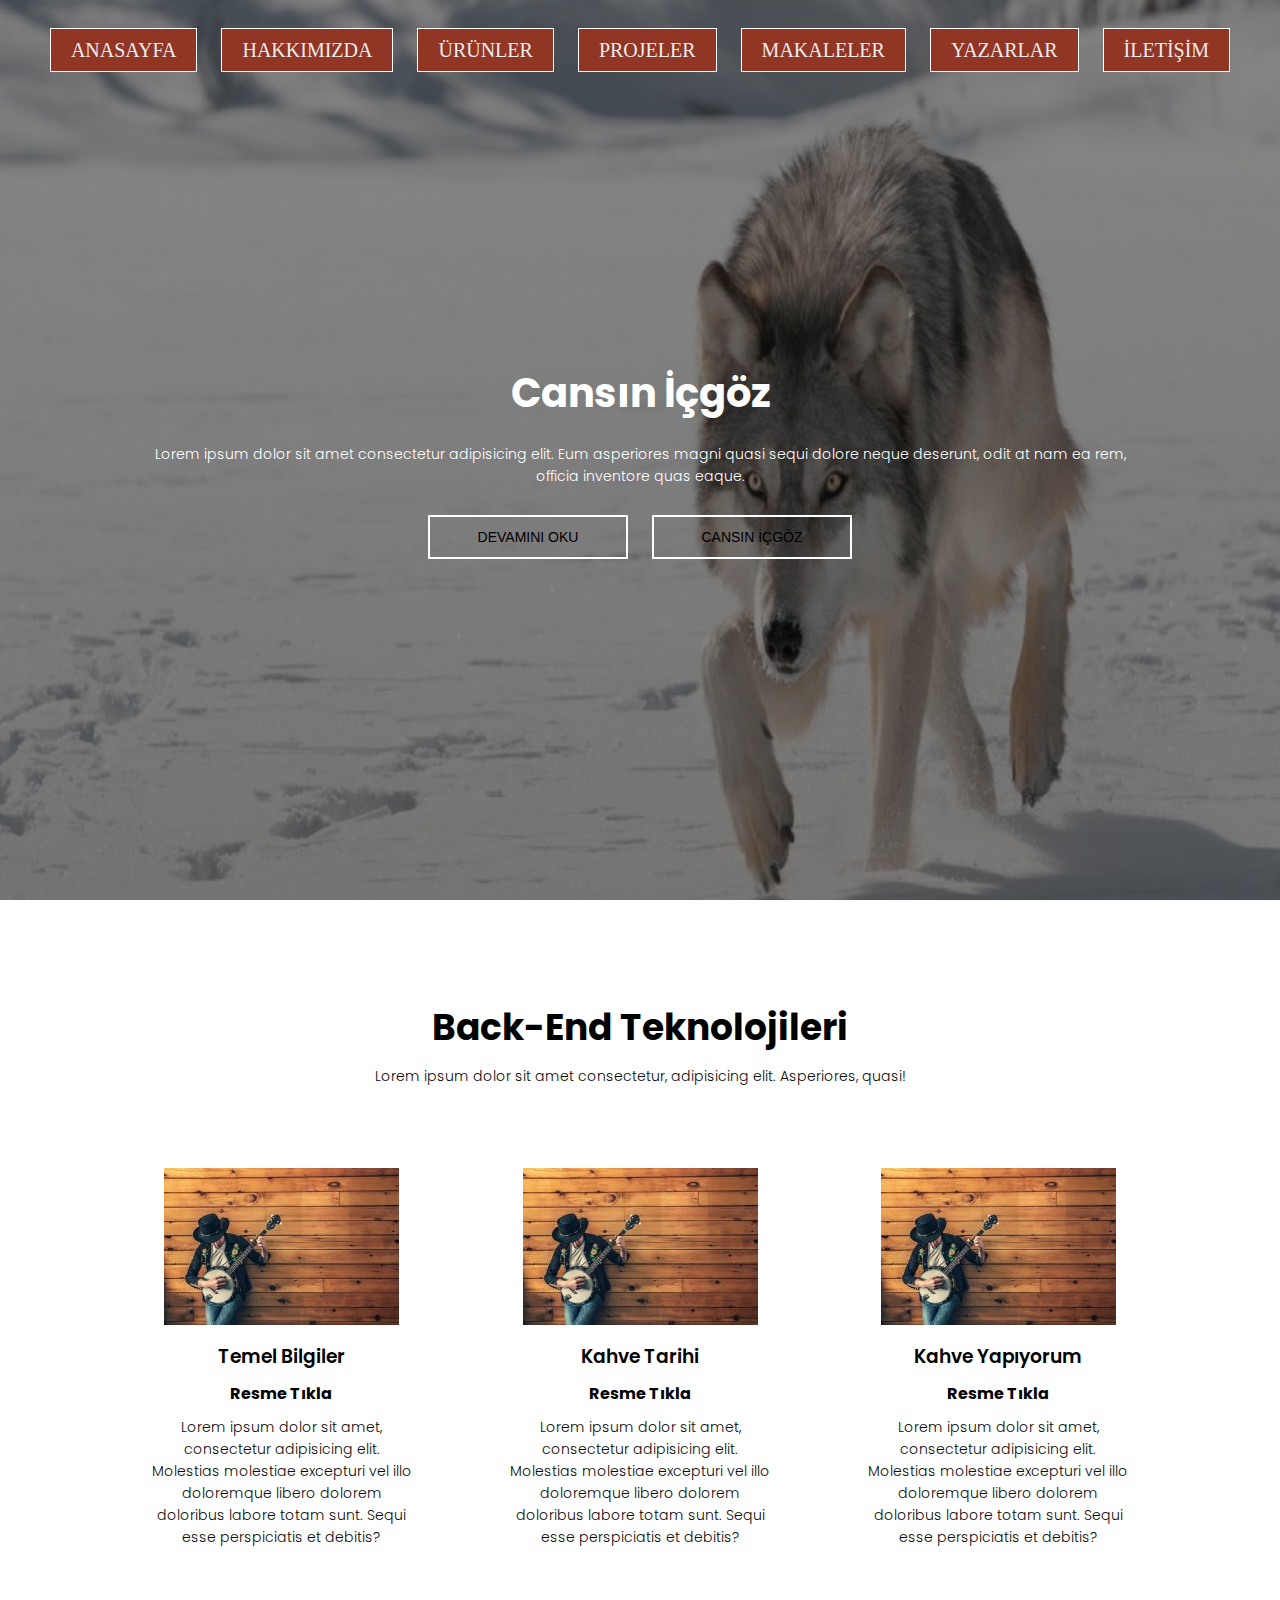
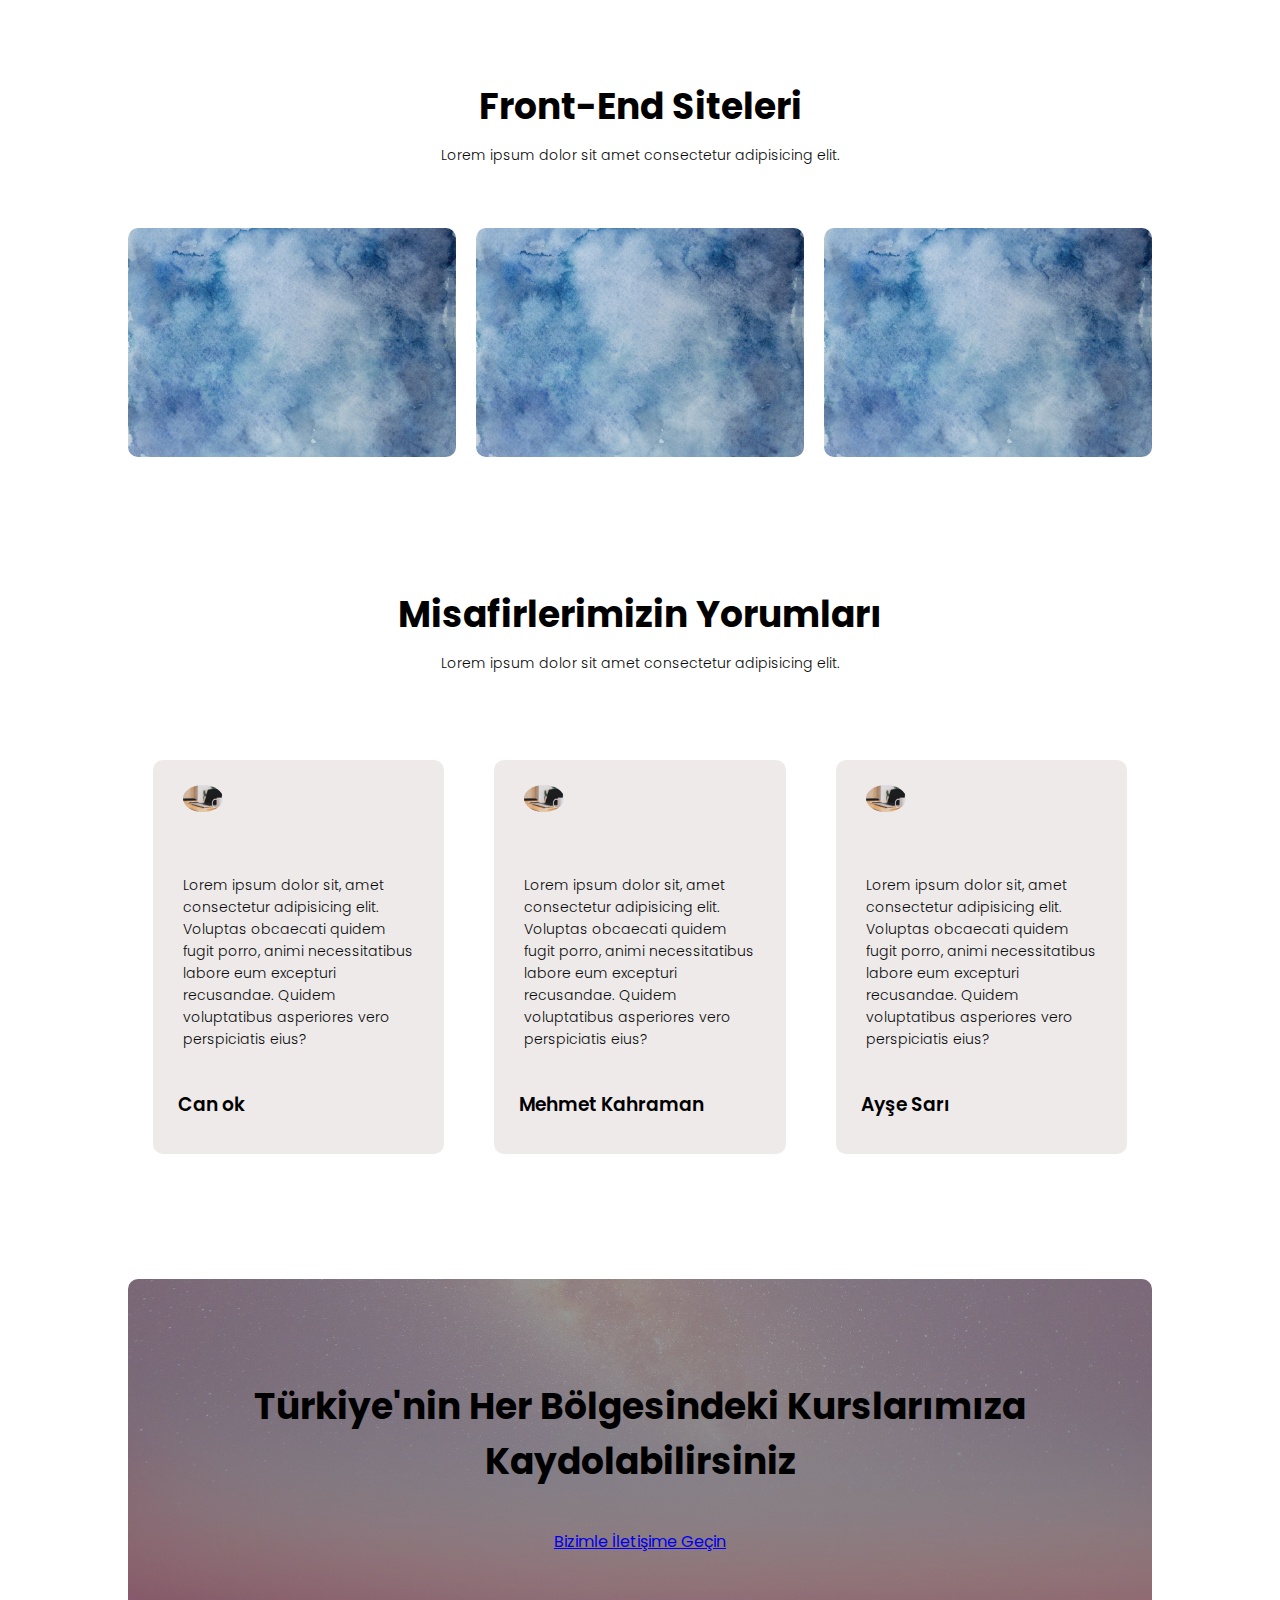
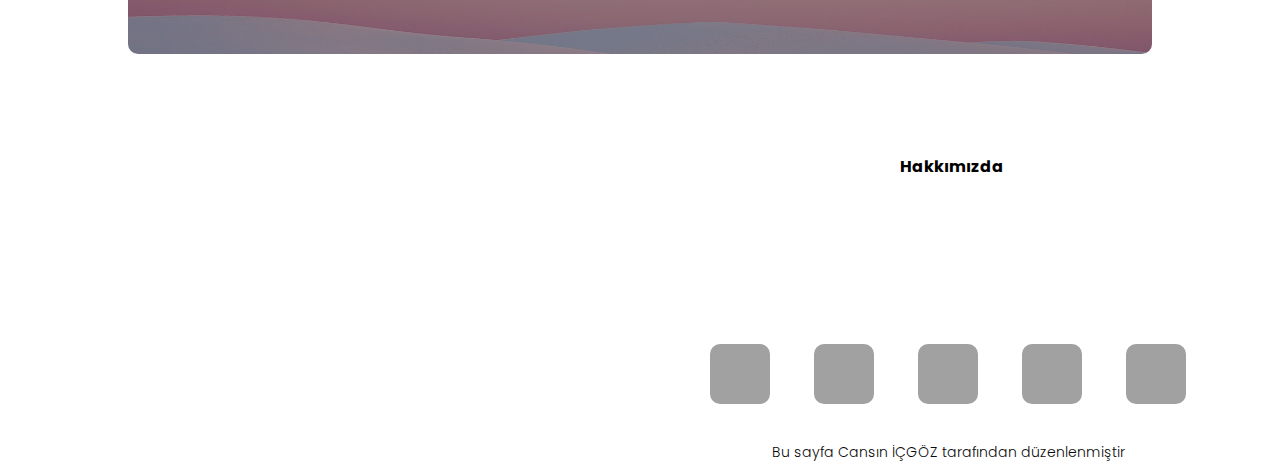
<file: index.html>
<!DOCTYPE html>
<html lang="tr">

<head>
    <meta charset="UTF-8">
    <meta http-equiv="X-UA-Compatible" content="IE=edge">
    <meta name="viewport" content="width=device-width, initial-scale=1.0">
    <link rel="preconnect" href="https://fonts.gstatic.com">
    <link href="https://fonts.googleapis.com/css2?family=Poppins&display=swap" rel="stylesheet">
    <link rel="stylesheet" href="https://use.fontawesome.com/releases/v5.15.3/css/all.css"
        integrity="sha384-SZXxX4whJ79/gErwcOYf+zWLeJdY/qpuqC4cAa9rOGUstPomtqpuNWT9wdPEn2fk" crossorigin="anonymous">
    <link rel="stylesheet" href="style.css">
    <title>Cansın İçgöz</title>
</head>

<body>
    <section class="header">
        <nav>

            <div class="nav-links" id="navLinks">
                <i class="fas fa-times" onclick="hideMenu()"></i>

                <div class="menu">
                    <ul>
                        <li><a href="#">Anasayfa</a></li>
                        <li><a href="#">Hakkımızda</a></li>
                        <li><a href="#">Ürünler</a></li>
                        <li><a href="#">Projeler</a></li>
                        <li><a href="#">Makaleler </a></li>
                        <li><a href="#">Yazarlar</a></li>
                        <li><a href="#">İletİşİm</a></li>
                    </ul>
                </div>

            </div>
            <i class="fas fa-bars" onclick="showMenu()"></i>
        </nav>
        <div class="text-box">
            <h1>Cansın İçgöz</h1>
            <p>Lorem ipsum dolor sit amet consectetur adipisicing elit. Eum asperiores magni quasi sequi dolore neque
                deserunt, odit at nam ea rem,<br> officia inventore quas eaque.</p>
            <div class="button">
                <button class="btn btn1">Devamını Oku</button>
                <button class="btn btn2">Cansın İÇGÖZ</button>

            </div>
        </div>
    </section>

    <!------Course----->
    <section class="course">
        <h1>Back-End Teknolojileri</h1>
        <p>Lorem ipsum dolor sit amet consectetur, adipisicing elit. Asperiores, quasi!</p>

        <div class="row">

            <div class="course-col">
                <a href="" target="_blank">
                    <img src="images/235-157.jpg" />
                </a>

                <h3>Temel Bilgiler</h3>
                <b>Resme Tıkla</b>
                <p>Lorem ipsum dolor sit amet, consectetur adipisicing elit. Molestias molestiae excepturi vel illo
                    doloremque libero dolorem doloribus labore totam sunt. Sequi esse perspiciatis et debitis?</p>
            </div>

            <div class="course-col">
                <a href="https://cansinicgoz.com.tr" target="_blank">
                    <img src="images/235-157.jpg" />
                </a>
                <h3>Kahve Tarihi</h3>
                <b>Resme Tıkla</b>
                <p>Lorem ipsum dolor sit amet, consectetur adipisicing elit. Molestias molestiae excepturi vel illo
                    doloremque libero dolorem doloribus labore totam sunt. Sequi esse perspiciatis et debitis?</p>
            </div>

            <div class="course-col">
                <a href="https://cansinicgoz.com.tr" target="_blank">
                    <img src="images/235-157.jpg" />
                </a>
                <h3>Kahve Yapıyorum</h3>
                <b>Resme Tıkla</b>

                <p>Lorem ipsum dolor sit amet, consectetur adipisicing elit. Molestias molestiae excepturi vel illo
                    doloremque libero dolorem doloribus labore totam sunt. Sequi esse perspiciatis et debitis?</p>
            </div>
        </div>
    </section>

    <!---Coffee-->

    <section class="coffee">
        <h1>Front-End Siteleri</h1>
        <p>Lorem ipsum dolor sit amet consectetur adipisicing elit.</p>
        <div class="row">
            <div class="coffee-col">
                <img src="images/w.jpg" alt="">
                <div class="layer">
                    <h3><a href="https://cansinicgoz.com.tr">CANSIN</a></h3>
                </div>
            </div>

            <div class="coffee-col">
                <img src="images/w.jpg" alt="">
                <div class="layer">
                    <h3><a href="https://cansinicgoz.com.tr">İÇGÖZ</a></h3>
                </div>
            </div>

            <div class="coffee-col">
                <img src="images/w.jpg" alt="">
                <div class="layer">
                    <h3>CANSIN İÇGÖZ</h3>
                </div>
            </div>
        </div>
    </section>



    <!---testimoials-->
    <section class="testimoials">
        <h1>Misafirlerimizin Yorumları</h1>
        <p>Lorem ipsum dolor sit amet consectetur adipisicing elit.</p>

        <div class="row">
            <div class="testimoials-col">
                <img src="images/a.jpg" alt="">
                <br> <br> <br>
                <div>
                    <p>Lorem ipsum dolor sit, amet consectetur adipisicing elit. Voluptas obcaecati quidem fugit porro,
                        animi necessitatibus labore eum excepturi recusandae. Quidem voluptatibus asperiores vero
                        perspiciatis eius?</p>
                    <h3>Can ok</h3>


                </div>

            </div>

            <div class="testimoials-col">
                <img src="images/a.jpg" alt="">
                <br> <br> <br>
                <div>
                    <p>Lorem ipsum dolor sit, amet consectetur adipisicing elit. Voluptas obcaecati quidem fugit porro,
                        animi necessitatibus labore eum excepturi recusandae. Quidem voluptatibus asperiores vero
                        perspiciatis eius?</p>
                    <h3>Mehmet Kahraman</h3>

                </div>
            </div>


            <div class="testimoials-col">
                <img src="images/a.jpg" alt="">
                <br> <br> <br>
                <div>
                    <p>Lorem ipsum dolor sit, amet consectetur adipisicing elit. Voluptas obcaecati quidem fugit porro,
                        animi necessitatibus labore eum excepturi recusandae. Quidem voluptatibus asperiores vero
                        perspiciatis eius?</p>
                    <h3>Ayşe Sarı</h3>

                </div>
            </div>

    </section>

    <!--call to action-->

    <section class="cta">
        <h1>Türkiye'nin Her Bölgesindeki Kurslarımıza <br>Kaydolabilirsiniz</h1>
        <a href="#" class="hero-btn">Bizimle İletişime Geçin</a>
    </section>

    <!--footer-->
    <section class="footer">
        <h4>Hakkımızda</h4>
        <p></p>
        <div class="sosyalbutonlar">
            <a href="#" target="_blank" class="facebook"><i class="fab fa-facebook-f"></i></i></a></i>
            <a href="#" target="_blank" class="twitter"><i class="fab fa-twitter"></i></i></i></a></i>
            <a href="#" target="_blank" class="google-plus"><i class="fab fa-google-plus"></i></i></a></i>
            <a href="#" target="_blank" class="instagram"><i class="fab fa-instagram" aria-hidden="true"></i></a><i
                class="fa fa-instagram" aria-hidden="true"></i>
            <a href="#" target="_blank" class="youtube"><i class="fab fa-youtube" aria-hidden="true"></i></a><i
                class="fa fa-youtube" aria-hidden="true"></i>


            <p>Bu sayfa Cansın İÇGÖZ tarafından düzenlenmiştir</p>
        </div>

    </section>

    <!------Menu------>
    <script>
        var navLinks = document.getElementById("navLinks");
        function showMenu() {
            navLinks.style.right = "0";
        }
        function hideMenu() {
            navLinks.style.right = "-200px";
        }
    </script>

</body>

</html>
</file>
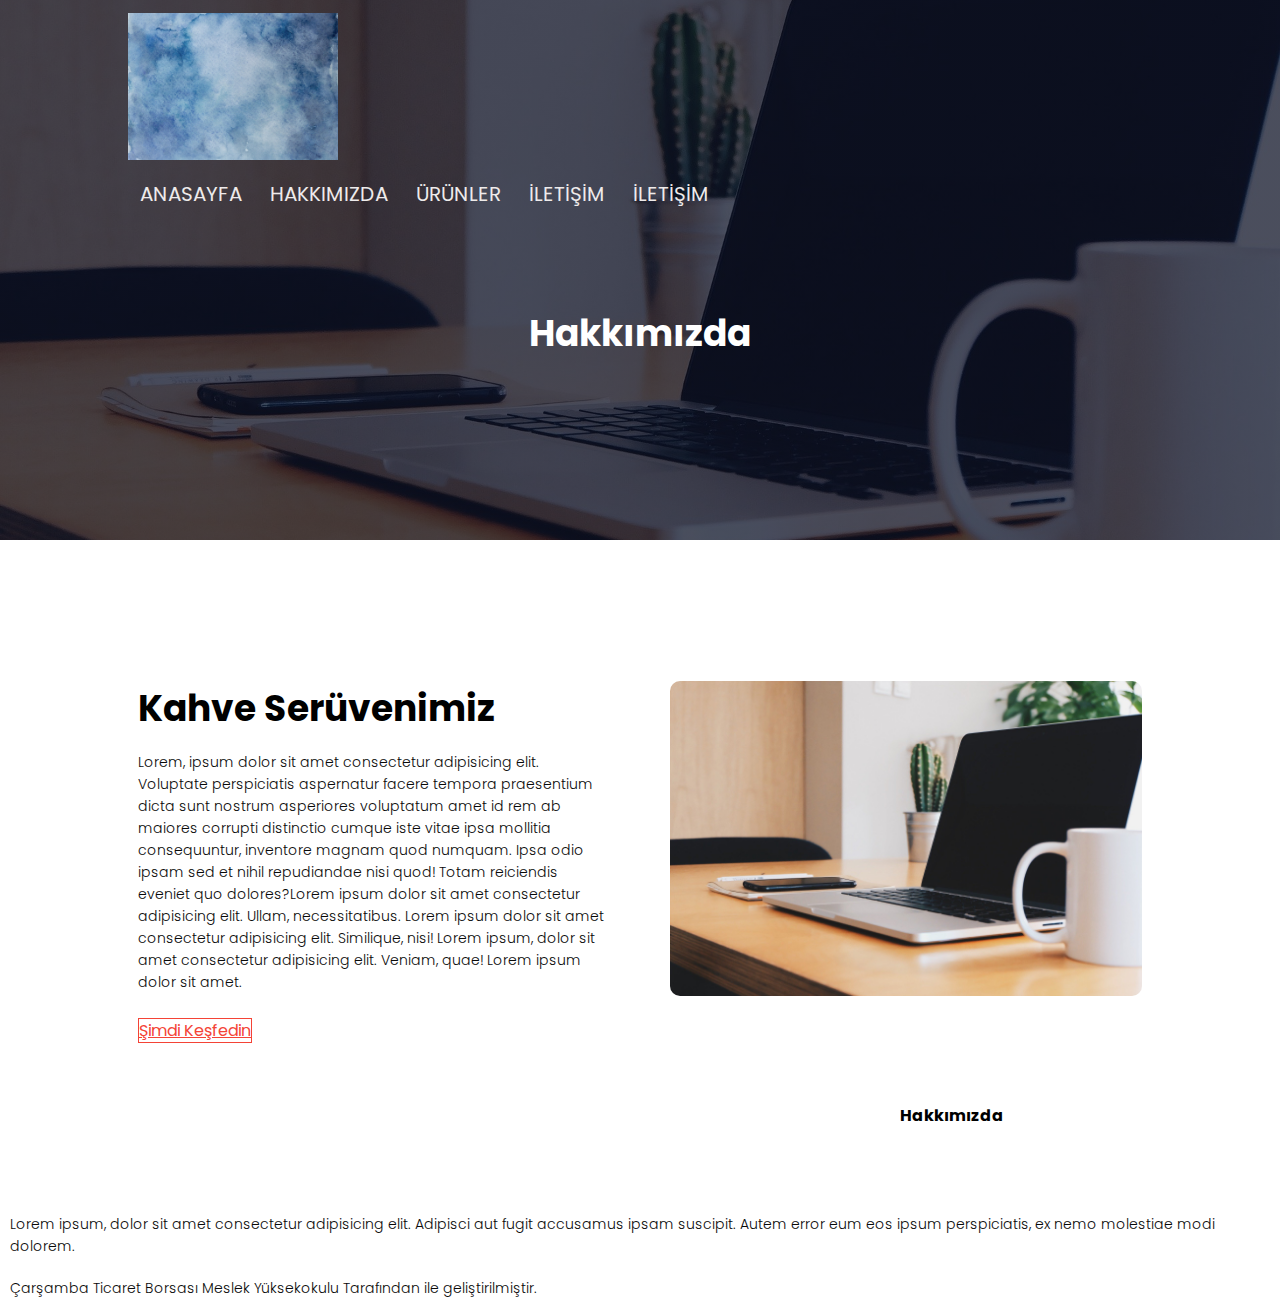
<file: about.html>
<!DOCTYPE html>
<html lang="tr">
<head>
    <meta charset="UTF-8">
    <meta http-equiv="X-UA-Compatible" content="IE=edge">
    <meta name="viewport" content="width=device-width, initial-scale=1.0">
    <link rel="preconnect" href="https://fonts.gstatic.com">
    <link href="https://fonts.googleapis.com/css2?family=Poppins&display=swap" rel="stylesheet">
    <link rel="stylesheet" href="https://use.fontawesome.com/releases/v5.15.3/css/all.css" integrity="sha384-SZXxX4whJ79/gErwcOYf+zWLeJdY/qpuqC4cAa9rOGUstPomtqpuNWT9wdPEn2fk" crossorigin="anonymous">
    <link rel="stylesheet" href="style.css">
    <title>Kahvem Çarşamba</title>
</head>
<body>
    <section class="sub-header">
        <nav>
            <a href="index.html"><img src="images/w.jpg" alt="Kahvem Çarşamba"></a>
            <div class="nav-links" id="navLinks">
                <i class="fas fa-times" onclick="hideMenu()"></i>
                <ul>
                    <li><a href="index.html">Anasayfa</a></li>
                    <li><a href="about.html">Hakkımızda</a></li>
                    <li><a href="products.html">Ürünler</a></li>
                    <li><a href="contact.html">İletişim</a></li>
                    <li><a href="recipies.html">İletişim</a></li>
                </ul>
            </div>
            <i class="fas fa-bars" onclick="showMenu()"></i>
        </nav>
       <h1>Hakkımızda</h1>
    </section>

    <!-----about page------>
    <section class="about-us">
        <div class="row">
            <div class="about-col">
                <h1>Kahve Serüvenimiz</h1>
                <p>Lorem, ipsum dolor sit amet consectetur adipisicing elit. Voluptate perspiciatis aspernatur facere tempora praesentium dicta sunt nostrum asperiores voluptatum amet id rem ab maiores corrupti distinctio cumque iste vitae ipsa mollitia consequuntur, inventore magnam quod numquam. Ipsa odio ipsam sed et nihil repudiandae nisi quod! Totam reiciendis eveniet quo dolores?Lorem ipsum dolor sit amet consectetur adipisicing elit. Ullam, necessitatibus. Lorem ipsum dolor sit amet consectetur adipisicing elit. Similique, nisi! Lorem ipsum, dolor sit amet consectetur adipisicing elit. Veniam, quae! Lorem ipsum dolor sit amet.</p>
                <a href="#" class="hero-btn red-btn">Şimdi Keşfedin</a>
            </div>
            <div class="about-col">
                <img src="images/a.jpg" alt="">
            </div>
        </div>
    </section>

    
    <!--footer-->
    <section class="footer">
        <h4>Hakkımızda</h4>
        <p>Lorem ipsum, dolor sit amet consectetur adipisicing elit. Adipisci aut fugit accusamus ipsam suscipit. Autem error eum eos ipsum perspiciatis, ex nemo molestiae modi dolorem.</p>
        <div class="icons">
            <i class="fab fa-facebook-f"></i>
            <i class="fab fa-twitter"></i>
            <i class="fab fa-instagram"></i>
            <i class="fab fa-linkedin-in"></i>
            <i class="fab fa-pinterest"></i>
            <p>Çarşamba Ticaret Borsası Meslek Yüksekokulu Tarafından <i class="far fa-heart"></i> ile geliştirilmiştir.</p>
        </div>
    </section>

    <!------Menu------>
    <script>
        var navLinks = document.getElementById("navLinks");
        function showMenu(){
            navLinks.style.right = "0";
        }
        function hideMenu(){
            navLinks.style.right = "-200px";
        }
    </script>

</body>
</html>
</file>
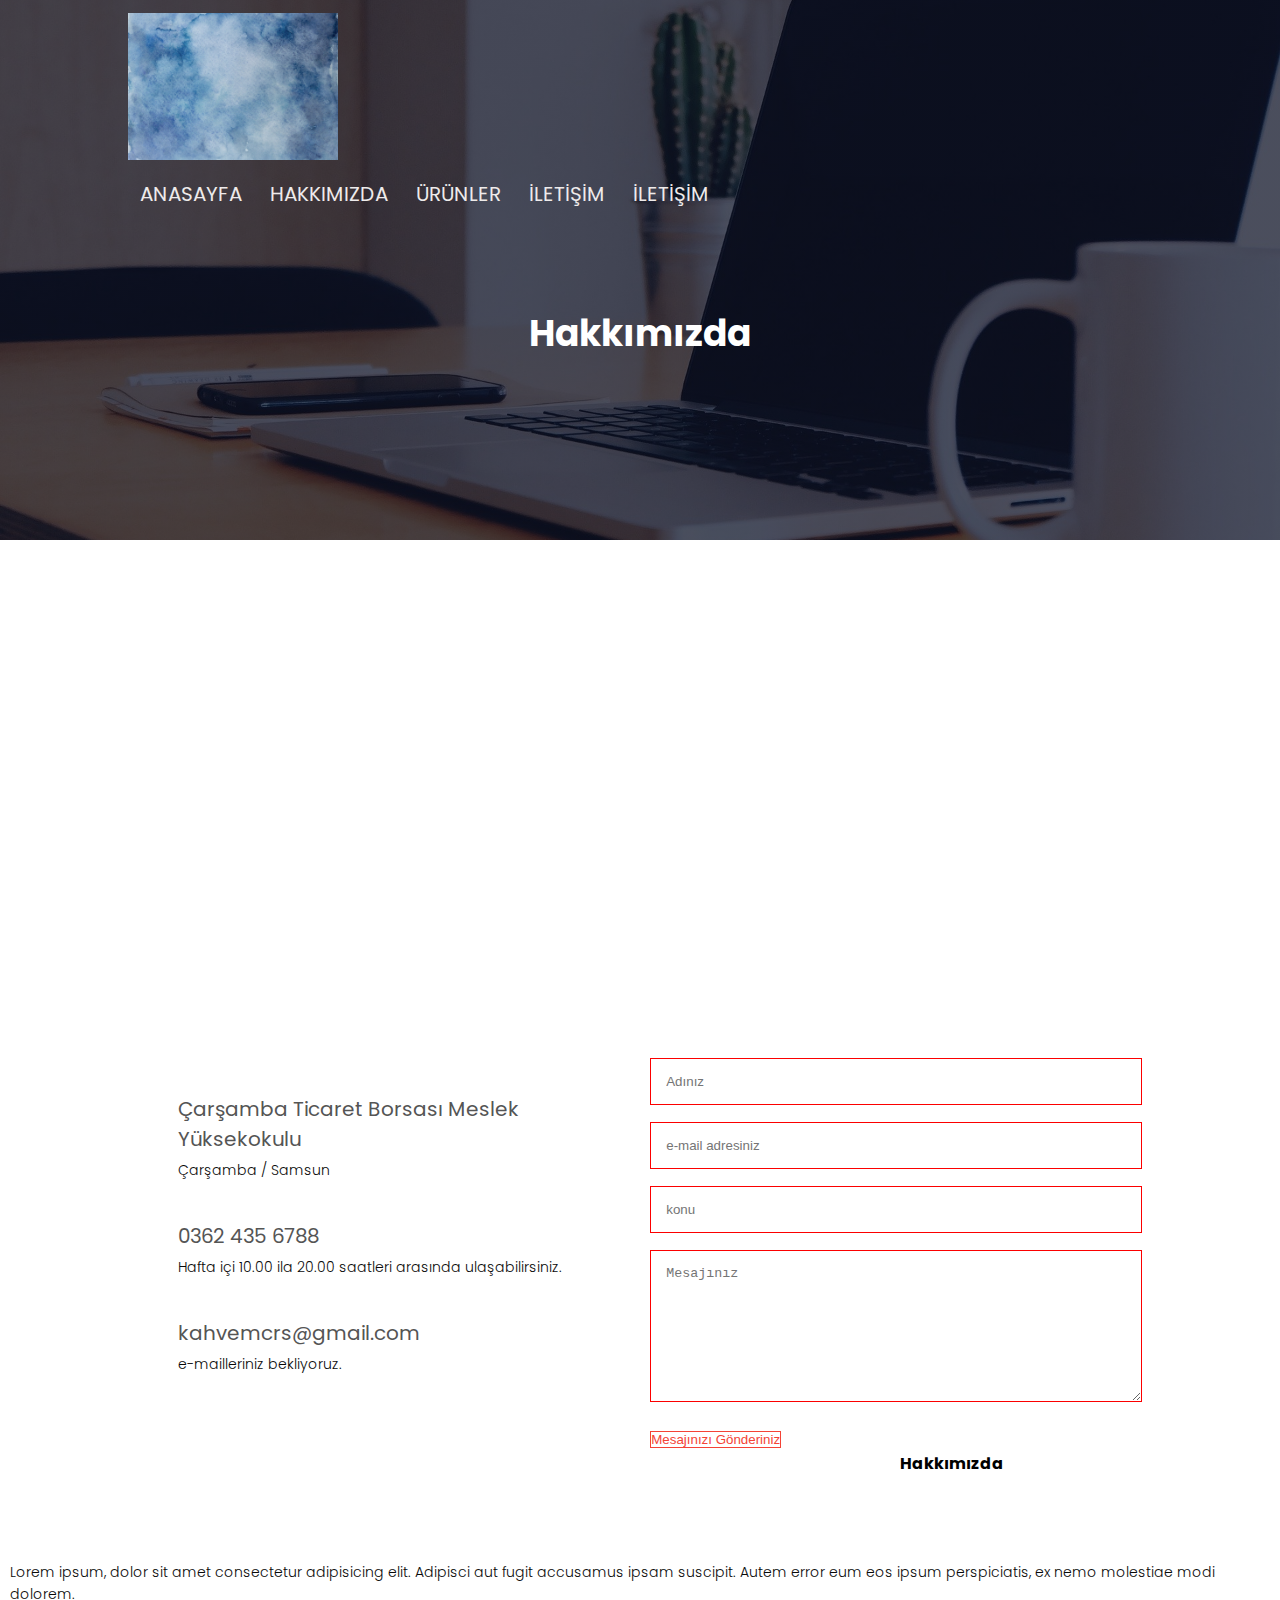
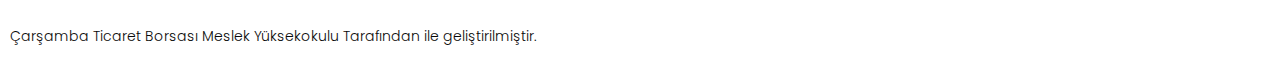
<file: contact.html>
<!DOCTYPE html>
<html lang="tr">
<head>
    <meta charset="UTF-8">
    <meta http-equiv="X-UA-Compatible" content="IE=edge">
    <meta name="viewport" content="width=device-width, initial-scale=1.0">
    <link rel="preconnect" href="https://fonts.gstatic.com">
    <link href="https://fonts.googleapis.com/css2?family=Poppins&display=swap" rel="stylesheet">
    <link rel="stylesheet" href="https://use.fontawesome.com/releases/v5.15.3/css/all.css" integrity="sha384-SZXxX4whJ79/gErwcOYf+zWLeJdY/qpuqC4cAa9rOGUstPomtqpuNWT9wdPEn2fk" crossorigin="anonymous">
    <link rel="stylesheet" href="style.css">
    <title>Kahvem Çarşamba</title>
</head>
<body>
    <section class="sub-header">
        <nav>
            <a href="index.html"><img src="images/w.jpg" alt="Kahvem Çarşamba"></a>
            <div class="nav-links" id="navLinks">
                <i class="fas fa-times" onclick="hideMenu()"></i>
                <ul>
                    <li><a href="index.html">Anasayfa</a></li>
                    <li><a href="about.html">Hakkımızda</a></li>
                    <li><a href="products.html">Ürünler</a></li>
                    <li><a href="contact.html">İletişim</a></li>
                    <li><a href="recipies.html">İletişim</a></li>
                </ul>
            </div>
            <i class="fas fa-bars" onclick="showMenu()"></i>
        </nav>
       <h1>Hakkımızda</h1>
    </section>

    <!-----contact page------>
    <section class="location">
        <iframe src="https://www.google.com/maps/embed?pb=!1m18!1m12!1m3!1d2821.984886098866!2d36.72673051528347!3d41.204792879281364!2m3!1f0!2f0!3f0!3m2!1i1024!2i768!4f13.1!3m3!1m2!1s0x408805ff06c5d479%3A0xf7104a08a5416636!2sOndokuzmayis%20%C3%9Cniversitesi%20%C3%A7ar%C5%9Famba%20ticaret%20Borsas%C4%B1%20Meslek%20Y%C3%BCksekokulu!5e1!3m2!1str!2str!4v1623338239690!5m2!1str!2str" width="400" height="300" style="border:0;" allowfullscreen="" loading="lazy"></iframe>
    </section>

    <section class="contact-us">
        <div class="row">
            <div class="contact-col">
                <div>
                    <i class="fas fa-home"></i>
                    <span>
                        <h5>Çarşamba Ticaret Borsası Meslek Yüksekokulu</h5>
                        <p>Çarşamba / Samsun</p>
                    </span>
                </div>
                <div>
                    <i class="fas fa-phone-volume"></i>
                    <span>
                        <h5>0362 435 6788</h5>
                        <p>Hafta içi 10.00 ila 20.00 saatleri arasında ulaşabilirsiniz.</p>
                    </span>
                </div>
                <div>
                    <i class="fas fa-envelope"></i>
                    <span>
                        <h5>kahvemcrs@gmail.com</h5>
                        <p>e-mailleriniz bekliyoruz.</p>
                    </span>
                </div>
            </div>
            <div class="contact-col">
                <form action="form-handler.php" method="POST">
                    <input type="text" name="name" placeholder="Adınız" required>
                    <input type="email" name="email" placeholder="e-mail adresiniz" required>
                    <input type="text" name="subject" placeholder="konu" required>
                    <textarea name="message" rows="8" placeholder="Mesajınız" required></textarea>
                    <button type="submit" class="hero-btn red-btn">Mesajınızı Gönderiniz</button>
                </form>
            </div>
        </div>
    </section>
    
    <!--footer-->
    <section class="footer">
        <h4>Hakkımızda</h4>
        <p>Lorem ipsum, dolor sit amet consectetur adipisicing elit. Adipisci aut fugit accusamus ipsam suscipit. Autem error eum eos ipsum perspiciatis, ex nemo molestiae modi dolorem.</p>
        <div class="icons">
            <i class="fab fa-facebook-f"></i>
            <i class="fab fa-twitter"></i>
            <i class="fab fa-instagram"></i>
            <i class="fab fa-linkedin-in"></i>
            <i class="fab fa-pinterest"></i>
            <p>Çarşamba Ticaret Borsası Meslek Yüksekokulu Tarafından <i class="far fa-heart"></i> ile geliştirilmiştir.</p>
        </div>
    </section>

    <!------Menu------>
    <script>
        var navLinks = document.getElementById("navLinks");
        function showMenu(){
            navLinks.style.right = "0";
        }
        function hideMenu(){
            navLinks.style.right = "-200px";
        }
    </script>

</body>
</html>
</file>
<file: style.css>
* {
    margin: 0px;
    padding: 0px;
}

body {
    font-family: 'Poppins', sans-serif;
}

.header {
    min-height: 100vh;
    width: 100%;
    background-image: linear-gradient(rgba(41, 40, 40, 0.5),rgba(0, 0, 0, 0.5)),url(images/kurttt1.jpg);
    background-position: left;
    background-size: cover;
    position: relative;
    
    
}

  
  .menu { 
    width:100%;
    height:100px;
    display:flex;
    justify-content:center;
    align-items:center; 
    }
    
  .menu ul {
    list-style-type:none;
    display:flex; 
    }
    
  .menu ul li a {
    border:1px solid #fff;
    padding:10px 20px;
    text-transform:uppercase;
    font-family:oswald;
    font-size:14px;
    background-color: #913525;
    color:#fff;
    text-decoration:none;
    position: relative;
  }
  
  .menu ul li a:hover {
      background-color: rgba(129, 127, 127, 0.7);
  }
  
  .menu ul li a::before {
    content: "";
    position: absolute;
    width: 100%;
    height: 2px;
    bottom: 3px;
    left: 0;
    background-color: #fff;
    visibility: hidden;
    transform: scaleX(0);
    transition: all 0.5s ease-in-out ;
  }
  
  .menu ul li a:hover::before {
    visibility: visible;
    transform: scaleX(1);
  } 
  
nav {
    display: right;
    padding: 1% 10%;
    justify-content: space-between;
    align-items: right;
    text-align-last: left;
}

nav img {
    width: 210px;
}

.nav-links {
    flex: 5;
    text-align: right;
}

.nav-links ul li {
    list-style: none;
    display: inline-block;
    padding: 12px 12px;
    position: relative;
}

    
    .pic:hover{
        border-radius:100%;
    }


.nav-links ul li a {
    color: rgb(238, 235, 235);
    text-decoration: none;
    font-size: 20px;
    text-transform: uppercase;
   
}

.nav-links ul li:after {
    content: '';
    width: 0%;
    height: 2px;
    
    display: block;
    margin: 10px auto;
    transition: 0.5s;
}

.nav-links ul li:hover::after {
    width: 100%;
}

.text-box {
    width: 80%;
    color: rgb(255, 255, 255);
    position: absolute;
    top: 50%;
    left: 50%;
    transform: translate(-50%, -50%);
    text-align: center;
}

.text-box h1 {
    font-size: 40px;

}

.text-box p {
    margin: 10px 0px 40px;
    font-size: 14px;
    color: #fff;
}

.button {
    position: absolute;
    top: 100%;
    left: 50%;
    transform: translate(-50%, -50%);
    text-align: center;
    color: #fff;
}

.btn {
    background: none;
    border: 2px solid #fff;
    font-size: 14px;
    font-family: "Tahoma", sans-serif;
    text-transform: uppercase;
    padding: 12px 20px;
    min-width: 200px;
    margin: 10px;
    cursor: pointer;
    position: relative;
    transition: color 0.4s linear;
    
}

.btn:hover {
    color: rgb(248, 0, 0)36, 6, 6;
}

.btn::before {
    content: "";
    position: absolute;
    left: 0;
    top: 0;
    width: 100%;
    height: 100%;
    background:#913525;
    z-index: -1;
    transition: transform 0.5s;
    transform-origin: 0 0;
    transition-timing-function: cubic-bezier(0.5, 1.6, 0.4, 0.7);
}

.btn1::before {
    transform: scaleX(0);
}

.btn1:hover::before {
    transform: scaleX(1);
}

.btn2::before {
    transform: scaleY(0);
}

.btn2:hover::before {
    transform: scaleY(1);
}
    
        
        


        
    
    


.hero-btn:hover {
    border: 1px solid rgb(241, 184, 97);
    background-color: rgb(241, 184, 97);
    transition: 1s;
}

nav .fas {
    display: none;
}

@media (max-width: 700px) {
    .text-box {
        font-size: 30px;
    }

    .nav-links ul li {
        display: block;
    }
    .nav-links {
        position: absolute;
        background-color: rgb(241, 184, 97);
        height: 100vh;
        width: 200px;
        top: 0px;
        right: -200px;
        text-align: left;
        z-index: 2;
        transition: 1s;
    }
    nav .fas {
        display: block;
        color: #fff;
        margin: 10px;
        font-size: 22px;
        cursor: pointer;
    }
}

/*-----------------Course------------------*/
.course {
    width: 80%;
    margin: auto;
    text-align: center;
    padding-top: 100px;
    
}

h1 {
    font-size: 36px;    
    font-weight: 60px;
    
}

p {
    color: rgb(10, 10, 10);
    font-size: 14px;
    font-weight: 300;
    line-height: 22px;
    padding: 10px;
    
}

.row {
    display: flex;
    margin-top: 5%;
    justify-content: space-between;
   
    

}

.course-col {
    flex-basis: 30%;
    
    border-radius: 20px;
    margin-bottom: 5%;
    padding: 20px 12px;
    box-sizing: border-box;
    
}

h3 {
    text-align: center;
    font-weight: 600;
    margin: 10px 0;
}

.course-col:hover {
    box-shadow: 0 0 20px 0px rgba(0,0,0,0.2);
}

@media (max-width: 700px) {
    .row {
        flex-direction: column;
    }
}

/*--------coffee--------*/

.coffee {
    width: 80%;
    margin: auto;
    text-align: center;
    padding-top: 50px;
}

.coffee-col img {
 width: 100%;
 display: block;   
}

.coffee-col {
    flex-basis: 32%;
    border-radius: 10px;
    margin-bottom: 30px;
    position: relative;
    overflow: hidden;
}

.layer {
    background: transparent;
    height: 100%;
    width: 100%;
    position: absolute;
    top: 0px;
    left: 0px;
    color:Red;
}

.layer:hover {
    background-color: rgba(129, 127, 127, 0.7);
    
}

.layer h3 {
    width: 100%;
    font-weight: 500;
    color: rgb(241, 0, 0);
    font-size: 26px;
    bottom: 0px;
    left: 50%;
    transform: translateX(-50%);
    position: absolute;
    opacity: 0;
    transition: 0.8s;
}

.layer:hover h3 {
    bottom: 30%;
    opacity: 1;
}

/*----facilities----*/

.facilities {
    width: 90px;
    margin: auto;
    text-align: center;
    padding-top: 100px;
}

.facilities-col img {
    width: 100%;
    border-radius: 10px; 
}

.facilities-col {
    flex-basis: 30%;
    margin-bottom: 5%;
    text-align: center;
   
}

.facilities-col p {
    padding: 0px;
}

.facilities-col h3 {
    margin-top: 16px;
    margin-bottom: 15px;
    text-align: left;
}

.testimoials {
    width: 80%;
    margin: auto;
    text-align: center;
    padding-top: 100px;
    color:black;
    
}

.testimoials-col {
    flex-basis: 45%;
    border-radius: 10px;
    margin-bottom: 5%;
    text-align: left;
    background-color: rgb(238, 234, 234);
    padding: 25px;
    cursor: pointer;
    margin: 25px;
}

.testimoials-col img {
    width: 40px;
    margin-left: 5px;
    margin-right: 30px;
    border-radius: 50%;
    background-color: rgb(238, 234, 234);
}

.testimoials-col p {
    padding: 5px;
    background-color:rgb(238, 234, 234);
    
    
    
}

.testimoials-col h3 {
    margin-top: 35px;
    text-align: left;
    color:linear-gradient(rgba(255, 0, 0, 0.4),rgba(0,0,0,0.4)),
}

.testimoials-col .fas, .far {
    color: rgb(238, 234, 234);
}


@media (max-width: 700px){
    .testimoials-col img {
        margin-left: 0px;
        margin-right: 15px;
    }
}

/*call to action*/

.cta {
    margin: 100px auto;
    width: 80%;
    background-image: linear-gradient(rgba(10, 0, 0, 0.4),rgba(0,0,0,0.4)), url(images/b.jpg);
    background-position: center;
    background-size: cover;
    border-radius: 10px;
    text-align: center;
    padding: 100px 0px;
}

.cta h1 {
    color: rgb(0, 0, 0);
    margin-bottom: 40px;
    padding: 0px;
}

@media (max-width: 700px) {
    .cta h1 {
        font-size: 24px;
    }
}

/*footer*/

*{
	margin:0;
	padding:0;
	box-sizing:border-box;	
	}
	
h2{
	font-family:'Oswald', sans-serif;
	color:#212121;
	font-size:30px;
	font-weight:bold;
	padding-left:800px;
	margin-top:5opx;
	
		
	}

    h4{

       width: 900px;
       height: 100px;
       padding-left: 900px;
       margin-left: 0px;
    }
	
.sosyalbutonlar{
	margin-top:50px;
	display:inline-block;
	position:relative;
	left:690px;	
    
	
	}
	
.sosyalbutonlar a{
	background:#a1a1a1;
	text-decoration:none;
	color:#fff;
	width:60px;
	height:60px;
	display:inline-block;
	border-radius:10px;
	margin-right:40px;
	font-size:30px;
	overflow:hidden;
	position:relative;
	line-height:60px;
	text-align:center;
		
	}

    .sosyalbutonlar p{
        text-align: center;
    }
	
.sosyalbutonlar a{
	  transition: transform 0.4s linear 0s, 
	 			  border-top-left-radius 0.1s linear 0s, 
				  border-top-right-radius 0.1s linear 0.1s, 
				  border-bottom-right-radius 0.1s linear 0.2s, 
			      border-bottom-left-radius 0.1s linear 0.3s;
			  
			  	margin: 20px;
                
	}
	
.sosyalbutonlar .facebook:hover{
	background:#3b5998;
	transform:rotate(360deg);
	border-radius:50%;	
	}
.sosyalbutonlar .twitter:hover{
	background:#00aced;
	transform:rotate(360deg);
	border-radius:50%;	
	}
	
	.sosyalbutonlar .google-plus:hover{
	background:#dd4b39;
	transform:rotate(360deg);
	border-radius:50%;	
	}
	.sosyalbutonlar .instagram:hover{
	background:#bc2a8d;
	transform:rotate(360deg);
	border-radius:50%;	
	}
	.sosyalbutonlar .linkedin:hover{
	background:#007bb6;
	transform:rotate(360deg);
	border-radius:50%;	
	}
	.sosyalbutonlar .youtube:hover{
	background:#bb0000;
	transform:rotate(360deg);
	border-radius:50%;	
    
       
}

/*---about-page----*/

.sub-header {
    height: 60vh;
    width: 100%;
    background-image: linear-gradient(rgba(4,9,30,0.7),rgba(4,9,30,0.7)),url(images/a.jpg);
    background-position: center;
    background-size: cover;
    text-align: center;
    color: #fff;
}

.sub-header h1 {
    margin-top: 50px;
}

.about-us {
    width: 80%;
    margin: auto;
    padding-top: 80px;
    padding-bottom: 50px;
}

.about-col {
    flex-basis: 48%;
    padding: 10px;
}

.about-col img {
    width: 100%;
    border-radius: 10px;
}

.about-col h1 {
    padding-top: 0px;
}

.about-col p {
    padding: 15px 0px 25px;
}

.red-btn {
    border: 1px solid #f44336;
    background-color: transparent;
    color: #f44336;
}

.red-btn:hover {
    color: #fff;
}

/*---contact-page----*/

.location {
    width: 80%;
    margin: auto;
    padding: 80px 0;
}

.location iframe {
    width: 100%;
}

.contact-us {
    width: 80%;
    margin: auto;
}

.contact-col {
    flex-basis: 48%;
    margin: auto;
}

.contact-col div {
    display: flex;
    align-items: center;
    margin-bottom: 40px;
}

.contact-col div .fas {
    font-size: 28px;
    color: #f44336;
    margin: 10px;
    margin-right: 30px;
}

.contact-col div p {
    padding: 0px;
}

.contact-col div h5 {
    font-size: 20px;
    margin-bottom: 5px;
    color: #555;
    font-weight: 400;
}

.contact-col input, .contact-col textarea {
    width: 100%;
    padding: 15px;
    margin-bottom: 17px;
    outline: none;
    border: 1px solid rgb(252, 0, 0);
    box-sizing: border-box;
}
</file>
